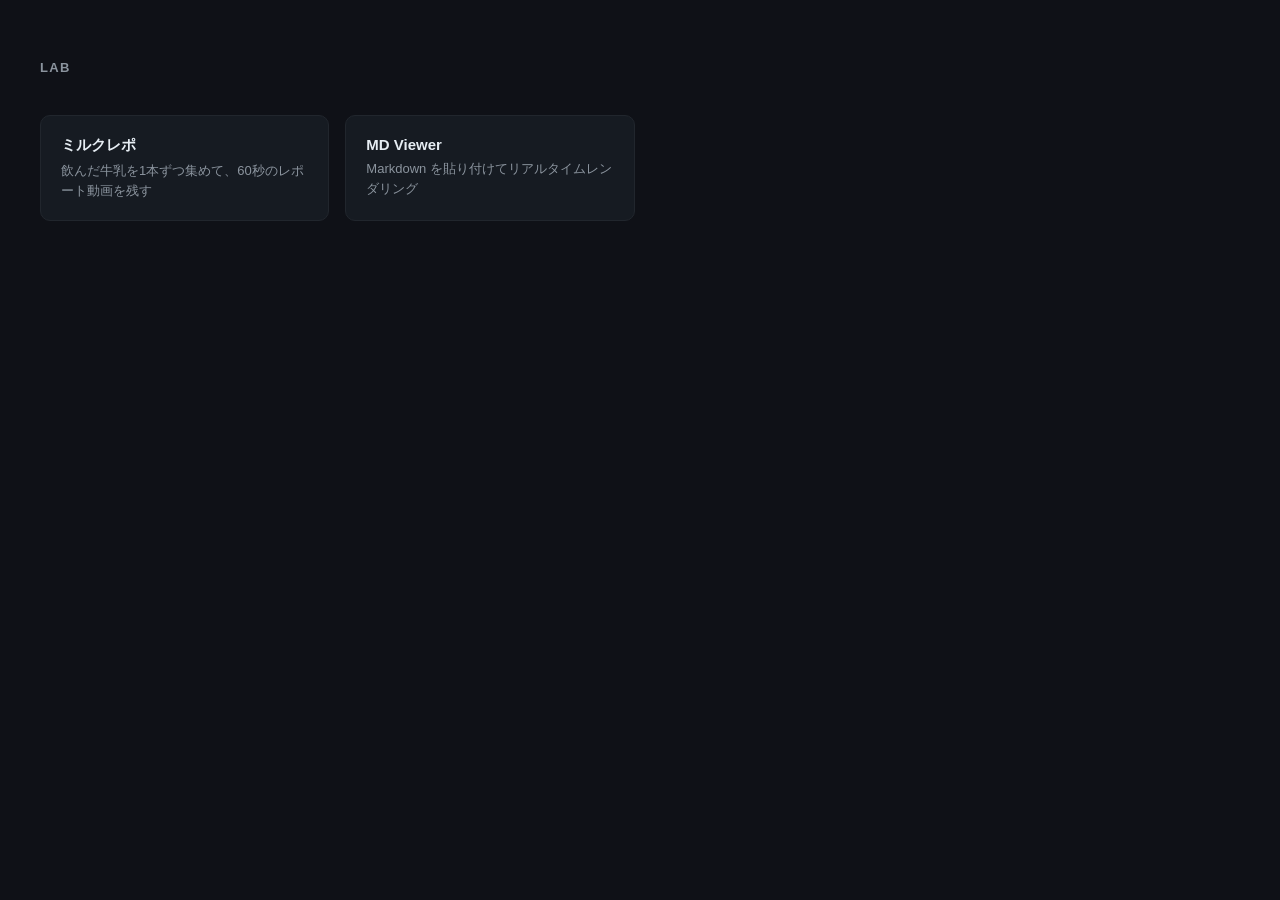
<file: index.html>
<!DOCTYPE html>
<html lang="ja">
<head>
  <meta charset="UTF-8">
  <meta name="viewport" content="width=device-width, initial-scale=1.0">
  <title>lab — maoo2o2</title>
  <style>
    * { box-sizing: border-box; margin: 0; padding: 0; }
    body {
      font-family: -apple-system, BlinkMacSystemFont, 'Segoe UI', sans-serif;
      background: #0f1117;
      color: #e6edf3;
      min-height: 100dvh;
      padding: 60px 40px;
    }
    h1 {
      font-size: 13px;
      font-weight: 600;
      color: #8b949e;
      letter-spacing: 0.1em;
      margin-bottom: 40px;
    }
    .grid {
      display: grid;
      grid-template-columns: repeat(auto-fill, minmax(220px, 1fr));
      gap: 16px;
      max-width: 900px;
    }
    a.card {
      display: block;
      background: #161b22;
      border: 1px solid #21262d;
      border-radius: 10px;
      padding: 20px;
      text-decoration: none;
      color: inherit;
      transition: border-color 0.15s, background 0.15s;
    }
    a.card:hover {
      border-color: #58a6ff;
      background: #1c2128;
    }
    .card-name {
      font-size: 15px;
      font-weight: 600;
      color: #e6edf3;
      margin-bottom: 6px;
    }
    .card-desc {
      font-size: 13px;
      color: #8b949e;
      line-height: 1.5;
    }
  </style>
</head>
<body>
  <h1>LAB</h1>
  <div class="grid">
    <a class="card" href="./milkrepo/">
      <div class="card-name">ミルクレポ</div>
      <div class="card-desc">飲んだ牛乳を1本ずつ集めて、60秒のレポート動画を残す</div>
    </a>
    <a class="card" href="./md-viewer/">
      <div class="card-name">MD Viewer</div>
      <div class="card-desc">Markdown を貼り付けてリアルタイムレンダリング</div>
    </a>
  </div>
</body>
</html>
</file>
